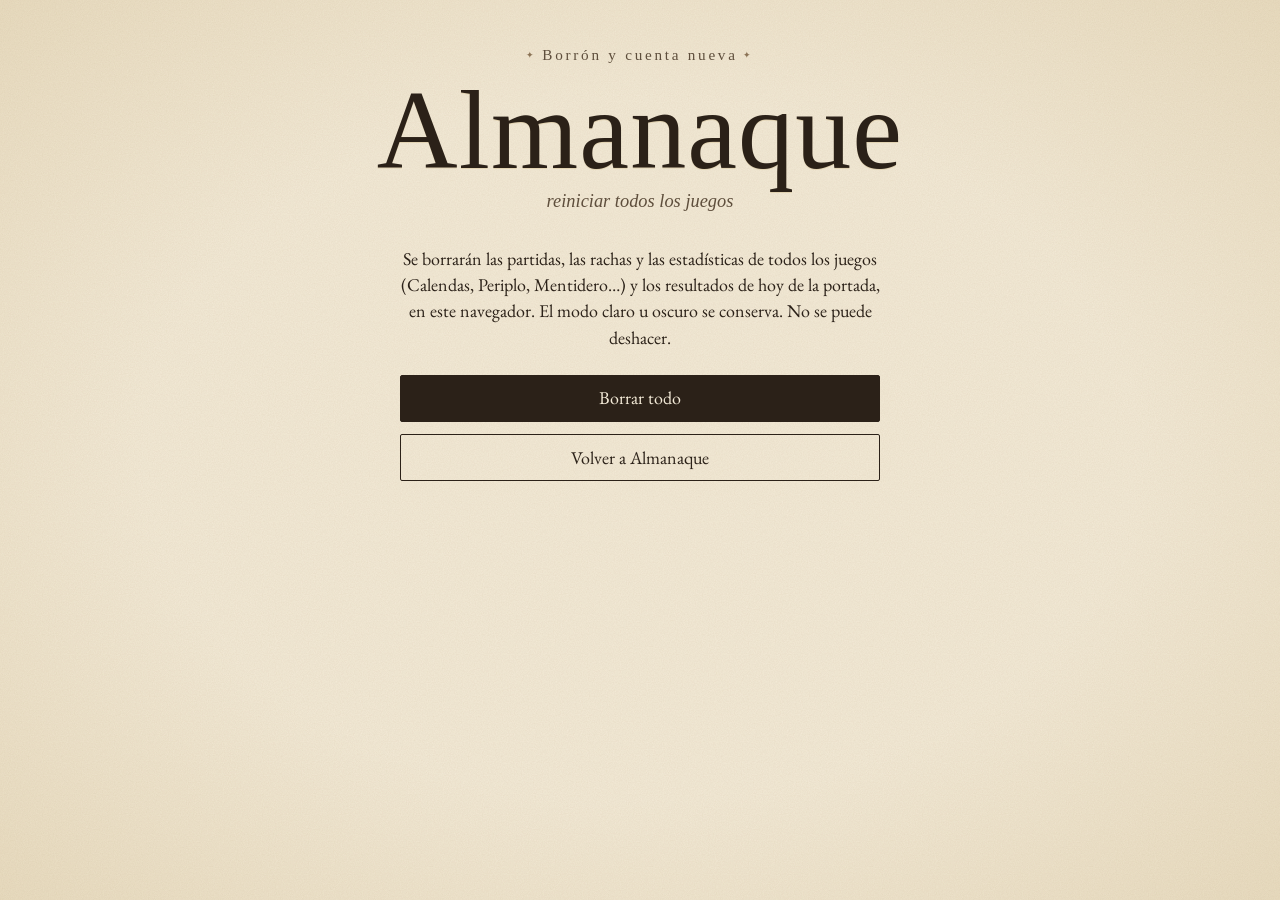
<file: reiniciar/index.html>
<!doctype html>
<html lang="es">
<head>
  <meta charset="utf-8">
  <meta name="viewport" content="width=device-width, initial-scale=1, viewport-fit=cover">
  <title>Reiniciar Almanaque</title>
  <meta name="robots" content="noindex">
  <meta name="color-scheme" content="light dark">
  <link rel="icon" href="../icons/almanaque.svg" type="image/svg+xml">
  <link rel="apple-touch-icon" href="../icons/apple-touch-icon.png">
  <link rel="preconnect" href="https://fonts.googleapis.com">
  <link rel="preconnect" href="https://fonts.gstatic.com" crossorigin>
  <link rel="stylesheet" href="https://fonts.googleapis.com/css2?family=EB+Garamond:ital,wght@0,400;0,500;0,600;1,400&family=IM+Fell+DW+Pica:ital@0;1&family=IM+Fell+DW+Pica+SC&display=swap">
  <link rel="stylesheet" href="../styles.css">
  <style>
    .reinicio { max-width: 30rem; margin: 0 auto; text-align: center; }
    .reinicio p { margin: 0 0 1rem; }
    .reinicio__botones { display: flex; flex-direction: column; gap: 0.75rem; margin-top: 1.5rem; }
    .reinicio__boton {
      display: block; padding: 0.6rem 1rem; border: 1px solid var(--tinta); border-radius: 2px;
      background: var(--tinta); color: var(--papel); font: inherit; text-decoration: none; cursor: pointer;
    }
    .reinicio__boton--suave { background: transparent; color: var(--tinta); }
  </style>
  <script>
    try {
      if (localStorage.getItem('almanaque:tema') === 'dark') document.documentElement.dataset.theme = 'dark';
      else document.documentElement.dataset.theme = 'light';
    } catch (e) {}
  </script>
</head>
<body>
  <div class="pagina">
    <header class="cabecera">
      <p class="cabecera__antetitulo">Borrón y cuenta nueva</p>
      <h1 class="cabecera__titulo">Almanaque</h1>
      <p class="cabecera__lema">reiniciar todos los juegos</p>
    </header>

    <main class="reinicio">
      <section id="pregunta">
        <p>Se borrarán las partidas, las rachas y las estadísticas de todos los juegos
          (Calendas, Periplo, Mentidero…) y los resultados de hoy de la portada,
          en este navegador. El modo claro u oscuro se conserva. No se puede deshacer.</p>
        <div class="reinicio__botones">
          <button class="reinicio__boton" id="boton-borrar" type="button">Borrar todo</button>
          <a class="reinicio__boton reinicio__boton--suave" href="../">Volver a Almanaque</a>
        </div>
      </section>
      <section id="hecho" hidden>
        <p>Hecho: todo está como el primer día. Volviendo a Almanaque…</p>
      </section>
    </main>
  </div>

  <script>
    // Todos los juegos comparten origen con Almanaque (emiliocasanovabiscarri.github.io), así que
    // desde aquí se alcanza su localStorage. Cada juego guarda bajo «<id>:…» (el id de
    // games.json); se borra todo lo que empiece así salvo el tema elegido.
    var JUEGOS = ['calendas', 'periplo', 'mentidero', 'trampantojo', 'atlas',
      'gentilicio', 'paremia', 'relicario', 'toponimia'];
    // Lo de la portada: hojas hechas, resultados de hoy, días de la racha, historial del calendario y su sellito estampado (no el tema).
    var DE_ALMANAQUE = ['almanaque:hechos', 'almanaque:resultados', 'almanaque:abiertos', 'almanaque:hecho', 'almanaque:dias', 'almanaque:completo', 'almanaque:confeti', 'almanaque:historial', 'almanaque:calendario-sello'];

    function borrar(almacen, prefijos) {
      try {
        Object.keys(almacen).forEach(function (clave) {
          if (/:tema$/.test(clave)) return;
          var delJuego = prefijos.some(function (p) { return clave.indexOf(p + ':') === 0; });
          if (delJuego || DE_ALMANAQUE.indexOf(clave) !== -1) almacen.removeItem(clave);
        });
      } catch (e) { /* sin almacenamiento */ }
    }

    function idsDeLosJuegos() {
      // games.json manda: así un juego nuevo queda incluido sin tocar esta página.
      return fetch('../games.json', { cache: 'no-store' })
        .then(function (r) { return r.json(); })
        .then(function (juegos) {
          var ids = juegos.map(function (j) { return j && j.id; }).filter(Boolean);
          return JUEGOS.concat(ids.filter(function (id) { return JUEGOS.indexOf(id) === -1; }));
        })
        .catch(function () { return JUEGOS; });
    }

    document.getElementById('boton-borrar').addEventListener('click', function () {
      this.disabled = true;
      idsDeLosJuegos().then(function (ids) {
        borrar(window.localStorage, ids);
        borrar(window.sessionStorage, ids);
        document.getElementById('pregunta').hidden = true;
        document.getElementById('hecho').hidden = false;
        setTimeout(function () { location.href = '../'; }, 1200);
      });
    });
  </script>
</body>
</html>
</file>
<file: styles.css>
/* ==========================================================================
   Almanaque — estilos
   Los colores están definidos como variables; el modo oscuro solo las redefine.
   Cada hoja recibe su color de acento desde games.json (variable --acento).
   ========================================================================== */

:root {
  --papel: #f3ead7;
  --papel-borde: #e2d3b2;
  --hoja: #faf3e3;
  --tinta: #2b2118;
  --tinta-suave: #5e4e3c;
  --regla: #8b7355;
  --regla-suave: #cdb994;
  --sombra: rgba(70, 45, 15, 0.35);
  --grano-opacidad: 0.55;
  --aclarar-acento: 0%;
  --rubrica: #a8401f;
  /* Rojo de tinta del logo, para el sello de «Almanaque completo». */
  --sello: #a33a2a;

  --fuente-titulo: "IM Fell DW Pica", "IM Fell English", Georgia, "Times New Roman", serif;
  --fuente-versalitas: "IM Fell DW Pica SC", "IM Fell DW Pica", Georgia, serif;
  --fuente-texto: "EB Garamond", Garamond, Georgia, "Times New Roman", serif;

  color-scheme: light;
}

@media (prefers-color-scheme: dark) {
  :root:not([data-theme="light"]) {
    --papel: #1c1813;
    --papel-borde: #0f0d0a;
    --hoja: #27211a;
    --tinta: #eadfc8;
    --tinta-suave: #b5a68c;
    --regla: #8a7759;
    --regla-suave: #4a3f31;
    --sombra: rgba(0, 0, 0, 0.6);
    --grano-opacidad: 0.25;
    --aclarar-acento: 45%;
    --rubrica: #e2875c;
    --sello: #e58a76;
    color-scheme: dark;
  }
}

:root[data-theme="dark"] {
  --papel: #1c1813;
  --papel-borde: #0f0d0a;
  --hoja: #27211a;
  --tinta: #eadfc8;
  --tinta-suave: #b5a68c;
  --regla: #8a7759;
  --regla-suave: #4a3f31;
  --sombra: rgba(0, 0, 0, 0.6);
  --grano-opacidad: 0.25;
  --aclarar-acento: 45%;
  --rubrica: #e2875c;
  --sello: #e58a76;
  color-scheme: dark;
}

/* --- Base ---------------------------------------------------------------- */

*,
*::before,
*::after {
  box-sizing: border-box;
}

html {
  -webkit-text-size-adjust: 100%;
  text-size-adjust: 100%;
}

body {
  margin: 0;
  min-height: 100vh;
  min-height: 100dvh;
  background-color: var(--papel);
  /* Viñeta de papel envejecido: bordes algo más oscuros. */
  background-image: radial-gradient(ellipse at center, transparent 55%, var(--papel-borde) 130%);
  background-attachment: fixed;
  color: var(--tinta);
  font-family: var(--fuente-texto);
  font-size: 1.125rem;
  line-height: 1.45;
  -webkit-tap-highlight-color: transparent;
}

/* Grano del papel, encima del fondo y sin capturar toques. */
body::before {
  content: "";
  position: fixed;
  inset: 0;
  pointer-events: none;
  z-index: 0;
  opacity: var(--grano-opacidad);
  background-image: url("data:image/svg+xml,%3Csvg xmlns='http://www.w3.org/2000/svg' width='220' height='220'%3E%3Cfilter id='g'%3E%3CfeTurbulence type='fractalNoise' baseFrequency='.85' numOctaves='3' stitchTiles='stitch'/%3E%3CfeColorMatrix values='0 0 0 0 .35 0 0 0 0 .24 0 0 0 0 .1 0 0 0 .22 0'/%3E%3C/filter%3E%3Crect width='100%25' height='100%25' filter='url(%23g)'/%3E%3C/svg%3E");
}

.pagina {
  position: relative;
  z-index: 1;
  max-width: 62rem;
  margin: 0 auto;
  padding:
    max(1.25rem, env(safe-area-inset-top))
    max(1rem, env(safe-area-inset-right))
    max(2rem, env(safe-area-inset-bottom))
    max(1rem, env(safe-area-inset-left));
}

.visualmente-oculto {
  position: absolute;
  width: 1px;
  height: 1px;
  overflow: hidden;
  clip: rect(0 0 0 0);
  white-space: nowrap;
}

/* --- Portada fugaz al abrir ---------------------------------------------- */

.portada {
  position: fixed;
  inset: 0;
  z-index: 100;
  display: grid;
  place-items: center;
  background-color: var(--papel);
  background-image: radial-gradient(ellipse at center, transparent 55%, var(--papel-borde) 130%);
  animation: portada-salida 0.5s ease-in 1.3s forwards;
}

.sin-portada .portada {
  display: none;
}

.portada__contenido {
  display: flex;
  flex-direction: column;
  align-items: center;
  gap: 1rem;
  animation: portada-entrada 0.6s ease-out both;
}

.portada__marca {
  position: relative;
  width: min(40vw, 9.5rem);
  filter: drop-shadow(0 8px 14px var(--sombra));
  animation: portada-temblor 0.25s ease-out 0.78s;
}

.portada__marca img {
  display: block;
  width: 100%;
  height: auto;
}

/* La A cae sobre la hoja, se aplasta con el golpe y se asienta. */
.portada__a {
  position: absolute;
  inset: 0;
  width: 100%;
  height: 100%;
}

.portada__a path {
  transform-box: fill-box;
  transform-origin: 50% 70%;
  animation: portada-golpe 0.55s cubic-bezier(0.5, 0, 0.75, 0) 0.45s both;
}

.portada__nombre {
  margin: 0;
  font-family: var(--fuente-titulo);
  font-weight: 400;
  font-size: clamp(2.6rem, 13vw, 3.5rem);
  line-height: 1;
  letter-spacing: 0.01em;
  color: var(--tinta);
}

@keyframes portada-entrada {
  from {
    opacity: 0;
    transform: translateY(6px) scale(0.96);
  }
}

@keyframes portada-golpe {
  0% {
    opacity: 0;
    transform: scale(1.45);
  }
  20% {
    opacity: 0.6;
  }
  60% {
    opacity: 1;
    transform: none;
    animation-timing-function: ease-out;
  }
  72% {
    transform: scale(1.08, 0.9);
  }
  86% {
    transform: scale(0.98, 1.02);
  }
  100% {
    opacity: 1;
    transform: none;
  }
}

@keyframes portada-temblor {
  40% {
    transform: translateY(2px);
  }
}

@keyframes portada-salida {
  to {
    opacity: 0;
    visibility: hidden;
  }
}

/* --- Cabecera ------------------------------------------------------------ */

.cabecera {
  position: relative;
  text-align: center;
  padding: 1.5rem 0 0;
  margin-bottom: 2rem;
}

.cabecera p {
  margin: 0;
}

.cabecera__antetitulo {
  font-family: var(--fuente-versalitas);
  font-size: 0.95rem;
  letter-spacing: 0.18em;
  color: var(--tinta-suave);
}

.cabecera__antetitulo::before,
.cabecera__antetitulo::after {
  content: "✦";
  font-size: 0.6em;
  vertical-align: 0.25em;
  margin: 0 0.6em;
  color: var(--regla);
}

.cabecera__titulo {
  margin: 0.1em 0 0;
  font-family: var(--fuente-titulo);
  font-weight: 400;
  font-size: clamp(3.4rem, 17vw, 7rem);
  line-height: 0.95;
  letter-spacing: 0.01em;
  text-shadow: 0 1px 0 var(--papel-borde);
}

.cabecera__lema {
  font-family: var(--fuente-titulo);
  font-style: italic;
  font-size: 1.15rem;
  color: var(--tinta-suave);
  margin-top: 0.25rem !important;
}

.cabecera__fecha {
  margin-top: 1.25rem;
  padding: 0.55rem 0.5rem 0.6rem;
  border-top: 4px double var(--regla);
  border-bottom: 4px double var(--regla);
}

.fecha {
  font-family: var(--fuente-titulo);
  font-size: clamp(1.2rem, 5vw, 1.55rem);
  line-height: 1.2;
}

.efemerides {
  margin-top: 0.2rem !important;
  font-size: 0.95rem;
  font-style: italic;
  color: var(--tinta-suave);
}

/* Línea de progreso: una hojita de taco por juego, rellena si está hecho hoy. */
.progreso {
  display: flex;
  align-items: center;
  justify-content: center;
  gap: 0.55rem;
  margin-top: 0.3rem;
}

.progreso[hidden] {
  display: none;
}

.progreso__marcas {
  display: flex;
  min-width: 0;
}

/* El botón es más ancho que la marca para tocarlo mejor; en pantallas estrechas
   encoge el hueco y la marca se queda en sus 14 × 18 px. */
.progreso__marca {
  position: relative;
  flex: 0 1 auto;
  width: 1.375rem;
  min-width: 14px;
  height: 1.875rem;
  margin: 0;
  padding: 0;
  display: grid;
  place-items: center;
  border: 0;
  background: none;
  cursor: pointer;
}

.progreso__marca::before {
  content: "";
  width: 14px;
  height: 18px;
  border: 1.5px solid var(--acento-texto);
  /* Filete de arriba más grueso, como el de las hojas. */
  border-top-width: 3.5px;
  border-radius: 2px;
  transition: transform 0.15s ease;
}

/* Zona táctil de 44 px de alto, sin mover nada: sobresale por arriba y por abajo.
   A lo ancho, los botones van pegados y no dejan huecos muertos. */
.progreso__marca::after {
  content: "";
  position: absolute;
  top: calc((1.875rem - 44px) / 2);
  bottom: calc((1.875rem - 44px) / 2);
  left: 0;
  right: 0;
}

.progreso__marca--hecha::before {
  background: var(--acento-texto);
}

.progreso__marca:hover::before {
  transform: translateY(-2px);
}

/* El foco rodea el dibujo, no la zona táctil. */
.progreso__marca:focus-visible {
  outline: none;
}

.progreso__marca:focus-visible::before {
  outline: 2px solid var(--tinta);
  outline-offset: 2px;
}

.progreso__cuenta {
  flex: none;
  white-space: nowrap;
  font-size: 0.95rem;
  font-style: italic;
  color: var(--tinta-suave);
  font-variant-numeric: lining-nums;
}

/* Almanaque completo: sello de caucho bajo la fecha y cuenta atrás. */
.completo {
  display: flex;
  flex-direction: column;
  align-items: center;
  margin-top: 0.85rem;
}

.completo[hidden] {
  display: none;
}

/* Como el sello «Hecho» de las hojas, pero más grande y con doble filete. */
.cabecera .sello {
  display: inline-flex;
  flex-direction: column;
  align-items: center;
  gap: 0.15rem;
  margin: 0.35rem 0 0.2rem;
  padding: 0.45rem 1.1rem 0.5rem;
  border: 5px double var(--sello);
  border-radius: 3px;
  color: var(--sello);
  transform: rotate(-4deg);
  opacity: 0.92;
  pointer-events: none;
}

.sello__titulo {
  font-family: var(--fuente-versalitas);
  font-size: clamp(1.15rem, 5vw, 1.4rem);
  letter-spacing: 0.14em;
  line-height: 1.1;
}

.sello__fecha {
  font-family: var(--fuente-titulo);
  font-size: 0.85rem;
  letter-spacing: 0.12em;
  line-height: 1;
  font-variant-numeric: lining-nums;
}

/* El mismo gesto que la A de la portada: cae grande, se aplasta con el golpe y se asienta. */
.sello--estampar {
  animation: sello-golpe 0.6s cubic-bezier(0.5, 0, 0.75, 0) both;
}

.completo__cuenta {
  margin-top: 0.5rem !important;
  font-size: 0.95rem;
  font-style: italic;
  color: var(--tinta-suave);
  font-variant-numeric: lining-nums;
}

@keyframes sello-golpe {
  0% {
    opacity: 0;
    transform: rotate(-4deg) scale(1.6);
  }
  20% {
    opacity: 0.55;
  }
  60% {
    opacity: 0.92;
    transform: rotate(-4deg);
    animation-timing-function: ease-out;
  }
  72% {
    transform: rotate(-4deg) scale(1.07, 0.9);
  }
  86% {
    transform: rotate(-4deg) scale(0.98, 1.02);
  }
  100% {
    opacity: 0.92;
    transform: rotate(-4deg);
  }
}

/* Botón de tema: un pequeño sol o luna de grabado. */
.tema {
  position: absolute;
  top: 0;
  right: 0;
  width: 2.75rem;
  height: 2.75rem;
  display: grid;
  place-items: center;
  border: 1px solid var(--regla-suave);
  border-radius: 50%;
  background: var(--hoja);
  color: var(--tinta);
  font: inherit;
  font-size: 1.25rem;
  line-height: 1;
  cursor: pointer;
}

.tema__icono::before {
  content: "☾";
}

@media (prefers-color-scheme: dark) {
  :root:not([data-theme="light"]) .tema__icono::before {
    content: "☀";
  }
}

:root[data-theme="dark"] .tema__icono::before {
  content: "☀";
}

.tema:focus-visible {
  outline: 2px solid var(--tinta);
  outline-offset: 3px;
}

/* Calendario y racha común, arriba a la izquierda, simétrico al botón de tema: una hoja de
   taco como la del logo y, con racha, la llama y los días seguidos. La llama se enciende
   cuando ya se ha jugado hoy. */
.racha {
  position: absolute;
  top: 0;
  left: 0;
  min-width: 2.75rem;
  height: 2.75rem;
  margin: 0;
  padding: 0;
  display: flex;
  align-items: center;
  justify-content: center;
  gap: 0.45rem;
  border: 1px solid var(--regla-suave);
  border-radius: 1.375rem;
  background: var(--hoja);
  color: var(--tinta-suave);
  font-family: var(--fuente-titulo);
  font-size: 1.2rem;
  line-height: 1;
  cursor: pointer;
}

.racha--con-racha {
  padding: 0 0.85rem 0 0.7rem;
}

.racha:focus-visible {
  outline: 2px solid var(--tinta);
  outline-offset: 3px;
}

.racha__calendario {
  flex: none;
  width: 1.35rem;
  height: 1.35rem;
  fill: none;
  stroke: var(--tinta);
  stroke-width: 1.4;
  stroke-linecap: round;
  stroke-linejoin: round;
}

/* La faja de arriba, en el rojo de tinta del logo. */
.racha__calendario-faja {
  fill: var(--sello);
}

.racha__calendario-a {
  stroke-width: 1.2;
}

.racha__llama {
  display: flex;
  align-items: center;
  gap: 0.3rem;
}

.racha__llama[hidden] {
  display: none;
}

.racha__icono {
  width: 1.35rem;
  height: 1.35rem;
  fill: none;
  stroke: currentColor;
  stroke-width: 1.3;
  stroke-linejoin: round;
}

.racha__cifra {
  font-variant-numeric: lining-nums tabular-nums;
}

/* En pantallas estrechas los botones pisarían el antetítulo: este baja. */
@media (max-width: 34rem) {
  .cabecera {
    padding-top: 3.6rem;
  }
}

.racha--hoy {
  color: var(--tinta);
}

.racha--hoy .racha__icono {
  fill: var(--rubrica);
  fill-rule: evenodd;
  stroke: var(--rubrica);
}

/* --- Calendario de rachas ------------------------------------------------ */

/* El diálogo es solo el fondo oscurecido; encima, una hoja con el doble filete de la casa. */
.calendario {
  width: 100%;
  max-width: none;
  height: 100%;
  max-height: none;
  margin: 0;
  padding:
    max(1rem, env(safe-area-inset-top))
    max(1rem, env(safe-area-inset-right))
    max(1rem, env(safe-area-inset-bottom))
    max(1rem, env(safe-area-inset-left));
  border: 0;
  background: rgba(28, 18, 10, 0.55);
  color: var(--tinta);
  overflow: auto;
}

.calendario[open] {
  position: fixed;
  inset: 0;
  z-index: 50;
  display: flex;
  animation: calendario-fondo 0.2s ease-out both;
}

.calendario::backdrop {
  background: transparent;
}

.calendario__hoja {
  position: relative;
  width: min(25rem, 100%);
  margin: auto;
  padding: 1.1rem 1rem 1.15rem;
  border: 1px solid var(--regla);
  border-top: 5px solid var(--sello);
  background: var(--hoja);
  box-shadow:
    inset 0 0 0 5px var(--hoja),
    inset 0 0 0 6px var(--regla-suave),
    0 18px 40px -12px rgba(0, 0, 0, 0.5);
  text-align: center;
  font-size: 1rem;
  line-height: 1.4;
  animation: calendario-hoja 0.3s cubic-bezier(0.2, 0.8, 0.3, 1) both;
}

.calendario p {
  margin: 0;
}

.calendario__cerrar {
  position: absolute;
  top: 0.3rem;
  right: 0.3rem;
  width: 2.75rem;
  height: 2.75rem;
  border: 0;
  background: none;
  color: var(--tinta-suave);
  font: inherit;
  font-size: 1.8rem;
  line-height: 1;
  cursor: pointer;
}

.calendario__antetitulo {
  font-family: var(--fuente-versalitas);
  font-size: 0.9rem;
  letter-spacing: 0.18em;
  color: var(--tinta-suave);
}

.calendario__antetitulo::before,
.calendario__antetitulo::after {
  content: "✦";
  font-size: 0.6em;
  vertical-align: 0.25em;
  margin: 0 0.6em;
  color: var(--regla);
}

.calendario__mes {
  display: grid;
  grid-template-columns: 2.75rem 1fr 2.75rem;
  align-items: center;
  margin: 0.1rem 0 0.4rem;
}

.calendario__nombre {
  margin: 0;
  font-family: var(--fuente-titulo);
  font-weight: 400;
  font-size: 1.6rem;
  line-height: 1.1;
}

.calendario__flecha {
  width: 2.75rem;
  height: 2.75rem;
  border: 0;
  background: none;
  color: var(--tinta);
  font-family: var(--fuente-titulo);
  font-size: 2rem;
  line-height: 1;
  cursor: pointer;
}

.calendario__flecha:disabled {
  opacity: 0.25;
  cursor: default;
}

.calendario__cerrar:focus-visible,
.calendario__flecha:focus-visible {
  outline: 2px solid var(--tinta);
  outline-offset: -4px;
}

.calendario__rejilla {
  width: 100%;
  border-collapse: collapse;
  table-layout: fixed;
}

.calendario__rejilla--paso tbody {
  animation: calendario-paso 0.25s ease-out both;
}

/* Al cambiar de mes, la rejilla nueva entra por el lado hacia el que se va. */
.calendario__rejilla--paso[data-sentido="despues"] tbody {
  animation-name: calendario-paso-despues;
}

.calendario__rejilla--paso[data-sentido="antes"] tbody {
  animation-name: calendario-paso-antes;
}

/* Al deslizar hacia un mes que no hay: la rejilla cede hacia el lado del gesto y vuelve. */
.calendario__rejilla--tope[data-sentido="despues"] tbody {
  animation: calendario-tope-despues 0.32s ease-out;
}

.calendario__rejilla--tope[data-sentido="antes"] tbody {
  animation: calendario-tope-antes 0.32s ease-out;
}

/* El dedo desliza en horizontal para cambiar de mes; el desplazamiento vertical sigue. */
.calendario__hoja {
  touch-action: pan-y;
}

.calendario__rejilla th {
  padding: 0.25rem 0 0.3rem;
  border-bottom: 1px solid var(--regla-suave);
  font-family: var(--fuente-versalitas);
  font-weight: 400;
  font-size: 0.85rem;
  letter-spacing: 0.1em;
  color: var(--tinta-suave);
}

.calendario__rejilla td {
  padding: 1px;
}

.calendario__rejilla tbody tr:first-child td {
  padding-top: 0.3rem;
}

.dia {
  width: 100%;
  height: 3.1rem;
  margin: 0;
  padding: 0.25rem 0 0;
  display: flex;
  flex-direction: column;
  align-items: center;
  justify-content: flex-start;
  gap: 0.2rem;
  border: 1px solid transparent;
  border-radius: 3px;
  background: none;
  color: var(--tinta);
  font: inherit;
  cursor: pointer;
}

.dia__numero {
  font-family: var(--fuente-texto);
  font-size: 1rem;
  line-height: 1;
  font-variant-numeric: lining-nums tabular-nums;
}

.dia--futuro {
  cursor: default;
  opacity: 0.3;
}

/* Hoy, recuadrado como una fecha señalada a mano. */
.dia--hoy {
  border-color: var(--tinta-suave);
}

.dia--hoy .dia__numero {
  font-weight: 600;
}

[aria-selected="true"] > .dia {
  background: var(--papel);
  border-color: var(--regla);
}

.dia:focus-visible {
  outline: 2px solid var(--tinta);
  outline-offset: 0;
}

@media (hover: hover) {
  button.dia:hover {
    background: var(--papel);
  }
}

/* Marcas de cada día: un punto tenue, un cuadradito con más o menos tinta o el sello. */
.dia__marca {
  display: block;
  width: 0.85rem;
  height: 0.85rem;
}

.dia__marca--sin-jugar {
  width: 0.3rem;
  height: 0.3rem;
  margin: 0.275rem;
  border-radius: 50%;
  background: var(--regla-suave);
}

/* Jugado, con cualquier número de juegos: un cuadradito de tinta media, para que el
   sello rojo siga siendo lo primero que se ve. */
.dia__marca--jugado {
  width: 0.7rem;
  height: 0.7rem;
  margin: 0.075rem;
  border-radius: 1px;
  background: color-mix(in oklab, var(--tinta) 55%, transparent);
}

/* El sellito del almanaque completo: la marca más fuerte de la escala. Relleno con el
   rojo del sello de la portada, con un doble filete color papel por dentro, algo torcido
   y con una esquina falta de tinta. Más grande que las demás, sin cambiar la fila. */
.dia__marca--completo {
  width: 1.125rem;
  height: 1.125rem;
  margin: -0.1375rem;
  border-radius: 2px 3px 2px 4px / 3px 2px 4px 2px;
  background: var(--sello);
  box-shadow:
    inset 0 0 0 2px var(--sello),
    inset 0 0 0 3px var(--hoja),
    inset 0 0 0 4px var(--sello),
    inset 0 0 0 5px var(--hoja);
  transform: rotate(-6deg);
  -webkit-mask-image: radial-gradient(circle at 90% 94%, rgba(0, 0, 0, 0.55) 0, rgba(0, 0, 0, 0.85) 22%, #000 36%);
  mask-image: radial-gradient(circle at 90% 94%, rgba(0, 0, 0, 0.55) 0, rgba(0, 0, 0, 0.85) 22%, #000 36%);
}

/* El de hoy, la primera vez que se ve completo en el calendario: el golpe de la portada. */
.dia__marca--estampar {
  animation: sellito-golpe 0.6s cubic-bezier(0.5, 0, 0.75, 0) 0.35s both;
}

@keyframes sellito-golpe {
  0% {
    opacity: 0;
    transform: rotate(-6deg) scale(2.2);
  }
  20% {
    opacity: 0.55;
  }
  60% {
    opacity: 1;
    transform: rotate(-6deg);
    animation-timing-function: ease-out;
  }
  72% {
    transform: rotate(-6deg) scale(1.1, 0.88);
  }
  86% {
    transform: rotate(-6deg) scale(0.97, 1.03);
  }
  100% {
    opacity: 1;
    transform: rotate(-6deg);
  }
}

.dia--completo .dia__numero {
  color: var(--sello);
  font-weight: 600;
}

.calendario__detalle {
  min-height: 2.8em;
  margin-top: 0.55rem !important;
  padding-top: 0.5rem;
  border-top: 1px solid var(--regla-suave);
  font-size: 0.98rem;
  line-height: 1.4;
}

.calendario__detalle--hoy {
  font-style: italic;
  color: var(--tinta-suave);
}

/* Sin jugar hoy y con racha que perder. */
.calendario__detalle--aviso {
  color: var(--rubrica);
}

.calendario__leyenda {
  margin-top: 0.45rem !important;
  display: flex;
  justify-content: center;
  flex-wrap: wrap;
  gap: 0.2rem 1rem;
  font-size: 0.85rem;
  color: var(--tinta-suave);
}

.calendario__leyenda > span {
  display: inline-flex;
  align-items: center;
  gap: 0.35rem;
  white-space: nowrap;
}

.calendario__leyenda .dia__marca {
  flex: none;
}

/* Tres cifras entre filetes dobles, como las estadísticas de los juegos. */
.calendario__cifras {
  display: grid;
  grid-template-columns: repeat(3, minmax(0, 1fr));
  margin: 0.8rem 0 0;
  padding: 0.5rem 0;
  border-top: 3px double var(--regla);
  border-bottom: 3px double var(--regla);
}

.calendario__cifras > div {
  display: flex;
  flex-direction: column;
  justify-content: flex-start;
}

/* La cifra arriba, la etiqueta debajo y, en la racha, el mensaje como tercera línea. En
   el HTML van etiqueta, cifra y mensaje, para que se lean en ese orden. */
.calendario__cifras dd {
  order: 1;
}

.calendario__cifras dt {
  order: 2;
}

.calendario__cifras .calendario__celebra {
  order: 3;
}

.calendario__cifras dt {
  font-size: 0.8rem;
  line-height: 1.2;
  color: var(--tinta-suave);
}

.calendario__cifras dd {
  margin: 0;
  font-family: var(--fuente-texto);
  font-weight: 500;
  font-size: 1.35rem;
  line-height: 1.3;
  font-variant-numeric: lining-nums;
}

/* El margen va en la frase y no en las cifras: sin ella, la hoja acaba en el filete. */
.calendario .calendario__nota {
  margin-top: 0.7rem;
  font-size: 0.92rem;
  color: var(--tinta-suave);
}

/* Bajo la etiqueta de la racha: «✦ tu mejor racha ✦» y compañía, en el rojo de tinta. */
.calendario__cifras .calendario__celebra {
  margin-top: 0.1rem;
  font-family: inherit;
  font-size: 0.78rem;
  font-style: italic;
  font-weight: 400;
  line-height: 1.25;
  color: var(--sello);
}

/* La mejor racha, cuando repite la cifra de la racha: atenuada, pero legible (4,5:1). */
.calendario__repite dd {
  opacity: 0.65;
}

.calendario__nota[hidden] {
  display: none;
}

@keyframes calendario-fondo {
  from {
    opacity: 0;
  }
}

@keyframes calendario-hoja {
  from {
    opacity: 0;
    transform: translateY(12px) scale(0.98);
  }
}

@keyframes calendario-paso {
  from {
    opacity: 0;
  }
}

@keyframes calendario-paso-despues {
  from {
    opacity: 0;
    transform: translateX(1.5rem);
  }
}

@keyframes calendario-paso-antes {
  from {
    opacity: 0;
    transform: translateX(-1.5rem);
  }
}

/* Deslizar a la izquierda (mes siguiente) mueve la rejilla hacia la izquierda. */
@keyframes calendario-tope-despues {
  35% {
    transform: translateX(-0.75rem);
  }
  70% {
    transform: translateX(0.2rem);
  }
}

@keyframes calendario-tope-antes {
  35% {
    transform: translateX(0.75rem);
  }
  70% {
    transform: translateX(-0.2rem);
  }
}

/* --- Hojas (tarjetas de juego) ------------------------------------------- */

.hojas[hidden] {
  display: none;
}

.hojas {
  list-style: none;
  margin: 0;
  padding: 0;
  display: grid;
  gap: 1.25rem;
}

@media (min-width: 46rem) {
  .hojas {
    grid-template-columns: repeat(2, minmax(0, 1fr));
    gap: 1.75rem;
  }
}

/* Cada juego trae su color; en modo oscuro se aclara para leerse sobre el papel. */
.hoja,
.hecho,
.progreso__marca {
  --acento: var(--tinta);
  --acento-texto: var(--acento);
  --acento-texto: color-mix(in oklab, var(--acento) calc(100% - var(--aclarar-acento)), white);
}

.hoja {
  display: flex;
}

.hoja__cuerpo {
  position: relative;
  flex: 1;
  display: grid;
  grid-template-columns: auto 1fr auto;
  align-items: center;
  gap: 1rem;
  padding: 1.35rem 1.1rem 1.25rem;
  background: var(--hoja);
  color: inherit;
  text-decoration: none;
  border: 1px solid var(--regla);
  border-top: 5px solid var(--acento);
  /* Doble filete interior, como el marco de una página impresa. */
  box-shadow:
    inset 0 0 0 5px var(--hoja),
    inset 0 0 0 6px var(--regla-suave),
    0 1px 0 var(--papel-borde),
    0 10px 18px -12px var(--sombra);
  transition: transform 0.18s ease, box-shadow 0.18s ease;
}

a.hoja__cuerpo:hover {
  transform: translateY(-2px) rotate(-0.25deg);
  box-shadow:
    inset 0 0 0 5px var(--hoja),
    inset 0 0 0 6px var(--regla-suave),
    0 1px 0 var(--papel-borde),
    0 16px 24px -14px var(--sombra);
}

a.hoja__cuerpo:active {
  transform: translateY(0) scale(0.99);
}

a.hoja__cuerpo:focus-visible {
  outline: 3px solid var(--acento-texto);
  outline-offset: 3px;
}

.hoja__icono {
  width: 4.5rem;
  height: 4.5rem;
  border-radius: 0.9rem;
  box-shadow: 0 0 0 1px var(--regla-suave), 0 3px 8px -4px var(--sombra);
  background: #f4ead5;
}

.hoja__texto {
  min-width: 0;
  display: flex;
  flex-direction: column;
  gap: 0.1rem;
}

.hoja__numero {
  font-family: var(--fuente-versalitas);
  font-size: 0.85rem;
  letter-spacing: 0.12em;
  color: var(--tinta-suave);
}

.hoja__nombre {
  font-family: var(--fuente-titulo);
  font-size: 1.75rem;
  line-height: 1.05;
  color: var(--acento-texto);
}

.hoja__subtitulo {
  font-style: italic;
  font-size: 1.05rem;
  color: var(--tinta);
}

.hoja__descripcion {
  margin-top: 0.25rem;
  font-size: 0.98rem;
  line-height: 1.35;
  color: var(--tinta-suave);
}

/* Manecilla de imprenta que señala la entrada al juego. */
.hoja__mano {
  font-size: 1.6rem;
  color: var(--acento-texto);
  transition: transform 0.18s ease;
}

a.hoja__cuerpo:hover .hoja__mano {
  transform: translateX(3px);
}

/* Marcas en la esquina: «nuevo», «próximamente». */
.hoja__marcas {
  position: absolute;
  top: 0.65rem;
  right: 0.8rem;
  display: flex;
  gap: 0.4rem;
  pointer-events: none;
}

.hoja__marcas--izquierda {
  right: auto;
  left: 0.8rem;
}

.marca {
  font-family: var(--fuente-versalitas);
  font-size: 0.78rem;
  letter-spacing: 0.1em;
  line-height: 1;
  padding: 0.28rem 0.45rem 0.3rem;
  border-radius: 2px;
}

.marca--nuevo {
  background: var(--acento);
  color: #fff8ea;
}

.marca--proximamente {
  border: 1px dashed var(--tinta-suave);
  color: var(--tinta-suave);
}

.hoja--proximamente .hoja__cuerpo {
  border-style: dashed;
  border-top-style: solid;
  cursor: default;
}

.hoja--proximamente .hoja__icono {
  filter: grayscale(1);
  opacity: 0.65;
}

.hoja--proximamente .hoja__mano {
  visibility: hidden;
}

/* Deja hueco a las marcas para que no pisen el texto. */
.hoja--con-marcas .hoja__numero {
  padding-right: 5.5rem;
}

@media (max-width: 22rem) {
  .hoja__cuerpo {
    gap: 0.75rem;
    padding-inline: 0.9rem;
  }
  .hoja__icono {
    width: 3.5rem;
    height: 3.5rem;
  }
  .hoja__mano {
    display: none;
  }
  .hoja__cuerpo {
    grid-template-columns: auto 1fr;
  }
}

/* --- Hechos hoy: en pequeño, bajo las hojas pendientes -------------------- */

.hechos {
  margin-top: 2.5rem;
}

.hechos[hidden] {
  display: none;
}

/* Con el almanaque completo no quedan hojas: la lista sigue al sello, sin otro filete
   bajo el de la fecha. */
.hojas[hidden] + .hechos {
  margin-top: 0;
}

.hojas[hidden] + .hechos .hechos__titulo {
  padding-top: 0;
  border-top: 0;
}

.hechos__titulo {
  margin: 0 0 0.35rem;
  padding-top: 0.85rem;
  border-top: 1px solid var(--regla);
  text-align: center;
  font-family: var(--fuente-versalitas);
  font-weight: 400;
  font-size: 0.95rem;
  letter-spacing: 0.18em;
  color: var(--tinta-suave);
}

.hechos__titulo::before,
.hechos__titulo::after {
  content: "✦";
  font-size: 0.6em;
  vertical-align: 0.25em;
  margin: 0 0.6em;
  color: var(--regla);
}

.hechos__lista {
  list-style: none;
  margin: 0;
  padding: 0;
  display: grid;
}

@media (min-width: 46rem) {
  .hechos__lista {
    grid-template-columns: repeat(2, minmax(0, 1fr));
    column-gap: 1.75rem;
  }
}

/* Como una entrada de índice: filete de puntos debajo. */
.hecho__enlace {
  display: grid;
  grid-template-columns: auto minmax(0, 1fr) auto auto;
  align-items: center;
  gap: 0.7rem;
  min-height: 2.75rem;
  padding: 0.3rem 0.2rem;
  border-bottom: 1px dotted var(--regla-suave);
  color: inherit;
  text-decoration: none;
}

.hecho__enlace:focus-visible {
  outline: 2px solid var(--acento-texto);
  outline-offset: 2px;
}

.hecho__icono {
  width: 1.75rem;
  height: 1.75rem;
  border-radius: 0.4rem;
  box-shadow: 0 0 0 1px var(--regla-suave);
  background: #f4ead5;
}

.hecho__nombre {
  overflow: hidden;
  text-overflow: ellipsis;
  white-space: nowrap;
  font-family: var(--fuente-titulo);
  font-size: 1.2rem;
  line-height: 1.2;
  color: var(--acento-texto);
}

/* Siempre tres casillas, rellenas según los aciertos. */
.hecho__resultado {
  display: inline-flex;
  gap: 0.3rem;
}

.punto {
  width: 0.62rem;
  height: 0.62rem;
  border: 1.5px solid var(--acento-texto);
  border-radius: 50%;
}

.punto--acierto {
  background: var(--acento-texto);
}

/* Sin resultado: hecho, pero sin saber cómo fue. */
.punto--sin-dato {
  border-style: dotted;
  border-color: var(--tinta-suave);
}

.hecho__mano {
  font-size: 1.15rem;
  color: var(--acento-texto);
  transition: transform 0.18s ease;
}

a.hecho__enlace:hover .hecho__mano {
  transform: translateX(3px);
}

/* El juego que se acaba de hacer entra en la lista con un fundido breve. */
.hecho--recien {
  animation: hecho-entrada 0.7s ease-out both;
}

@keyframes hecho-entrada {
  from {
    opacity: 0;
    transform: translateY(-4px);
  }
}

@media (max-width: 22rem) {
  .hecho__enlace {
    gap: 0.5rem;
  }
  .hecho__mano {
    display: none;
  }
  .hecho__enlace {
    grid-template-columns: auto minmax(0, 1fr) auto;
  }
}

/* Al tocar una marca de la línea de progreso, su hoja o su línea se resalta un instante. */
.resaltada > .hoja__cuerpo,
.resaltada > .hecho__enlace {
  outline: 3px solid var(--acento-texto);
  outline-offset: 4px;
  animation: resaltar 1.6s ease-in forwards;
}

@keyframes resaltar {
  0%,
  55% {
    outline-color: var(--acento-texto);
  }
  100% {
    outline-color: transparent;
  }
}

.aviso {
  text-align: center;
  font-style: italic;
  color: var(--tinta-suave);
}

/* --- Instalar ------------------------------------------------------------ */

.instalar {
  margin-top: 2.5rem;
  display: flex;
  flex-direction: column;
  align-items: center;
  gap: 1rem;
}

.instalar[hidden] {
  display: none;
}

.instalar__boton {
  min-height: 2.75rem;
  padding: 0.45rem 1.4rem;
  border: 1px solid var(--regla);
  border-radius: 1.375rem;
  background: var(--hoja);
  box-shadow: 0 8px 16px -12px var(--sombra);
  color: var(--tinta);
  font-family: var(--fuente-versalitas);
  font-size: 1.1rem;
  letter-spacing: 0.08em;
  cursor: pointer;
}

.instalar__boton:focus-visible {
  outline: 2px solid var(--tinta);
  outline-offset: 3px;
}

/* Pasos a mano, para los navegadores que no dejan instalar desde la página. */
.instalar__nota {
  width: min(24rem, 100%);
  padding: 0.85rem 1rem 0.9rem;
  border: 1px solid var(--regla);
  background: var(--hoja);
  box-shadow:
    inset 0 0 0 4px var(--hoja),
    inset 0 0 0 5px var(--regla-suave),
    0 12px 22px -12px var(--sombra);
  font-size: 1rem;
  line-height: 1.4;
}

.instalar__nota[hidden],
.instalar__nota-aviso[hidden] {
  display: none;
}

.instalar__nota p {
  margin: 0;
}

.instalar__nota p + p {
  margin-top: 0.5rem;
}

/* Aviso del almacenamiento aparte en iOS, bajo los pasos. */
.instalar__nota-aviso {
  font-size: 0.9rem;
  font-style: italic;
  color: var(--tinta-suave);
}

/* Dibujos de los botones del navegador, dentro del texto de los pasos. */
.instalar__icono {
  width: auto;
  height: 1.35em;
  margin: 0 0.1em;
  vertical-align: -0.3em;
  fill: currentColor;
}

.instalar__nota-titulo {
  font-family: var(--fuente-titulo);
  font-size: 1.2rem;
}

/* --- Pie ----------------------------------------------------------------- */

.pie {
  margin-top: 3rem;
  text-align: center;
  font-size: 0.95rem;
  color: var(--tinta-suave);
}

.pie p {
  margin: 0.2rem 0;
}

.pie__floron {
  font-size: 1.6rem;
  color: var(--regla);
}

.pie__imprenta {
  font-family: var(--fuente-versalitas);
  letter-spacing: 0.12em;
}

.pie__derechos {
  font-size: 0.8rem;
}

.pie__derechos a {
  color: inherit;
  text-underline-offset: 0.15em;
  white-space: nowrap;
}

.pie__derechos a:hover {
  color: var(--tinta);
}

@media (prefers-reduced-motion: reduce) {
  *,
  *::before,
  *::after {
    transition: none !important;
  }

  .portada__contenido,
  .portada__marca,
  .portada__a path,
  .sello--estampar,
  .hecho--recien,
  .calendario[open],
  .calendario__hoja,
  .calendario__rejilla--paso tbody,
  .calendario__rejilla--paso[data-sentido] tbody,
  .calendario__rejilla--tope[data-sentido] tbody,
  .dia__marca--estampar,
  .resaltada > .hoja__cuerpo,
  .resaltada > .hecho__enlace {
    animation: none;
  }
}
</file>
